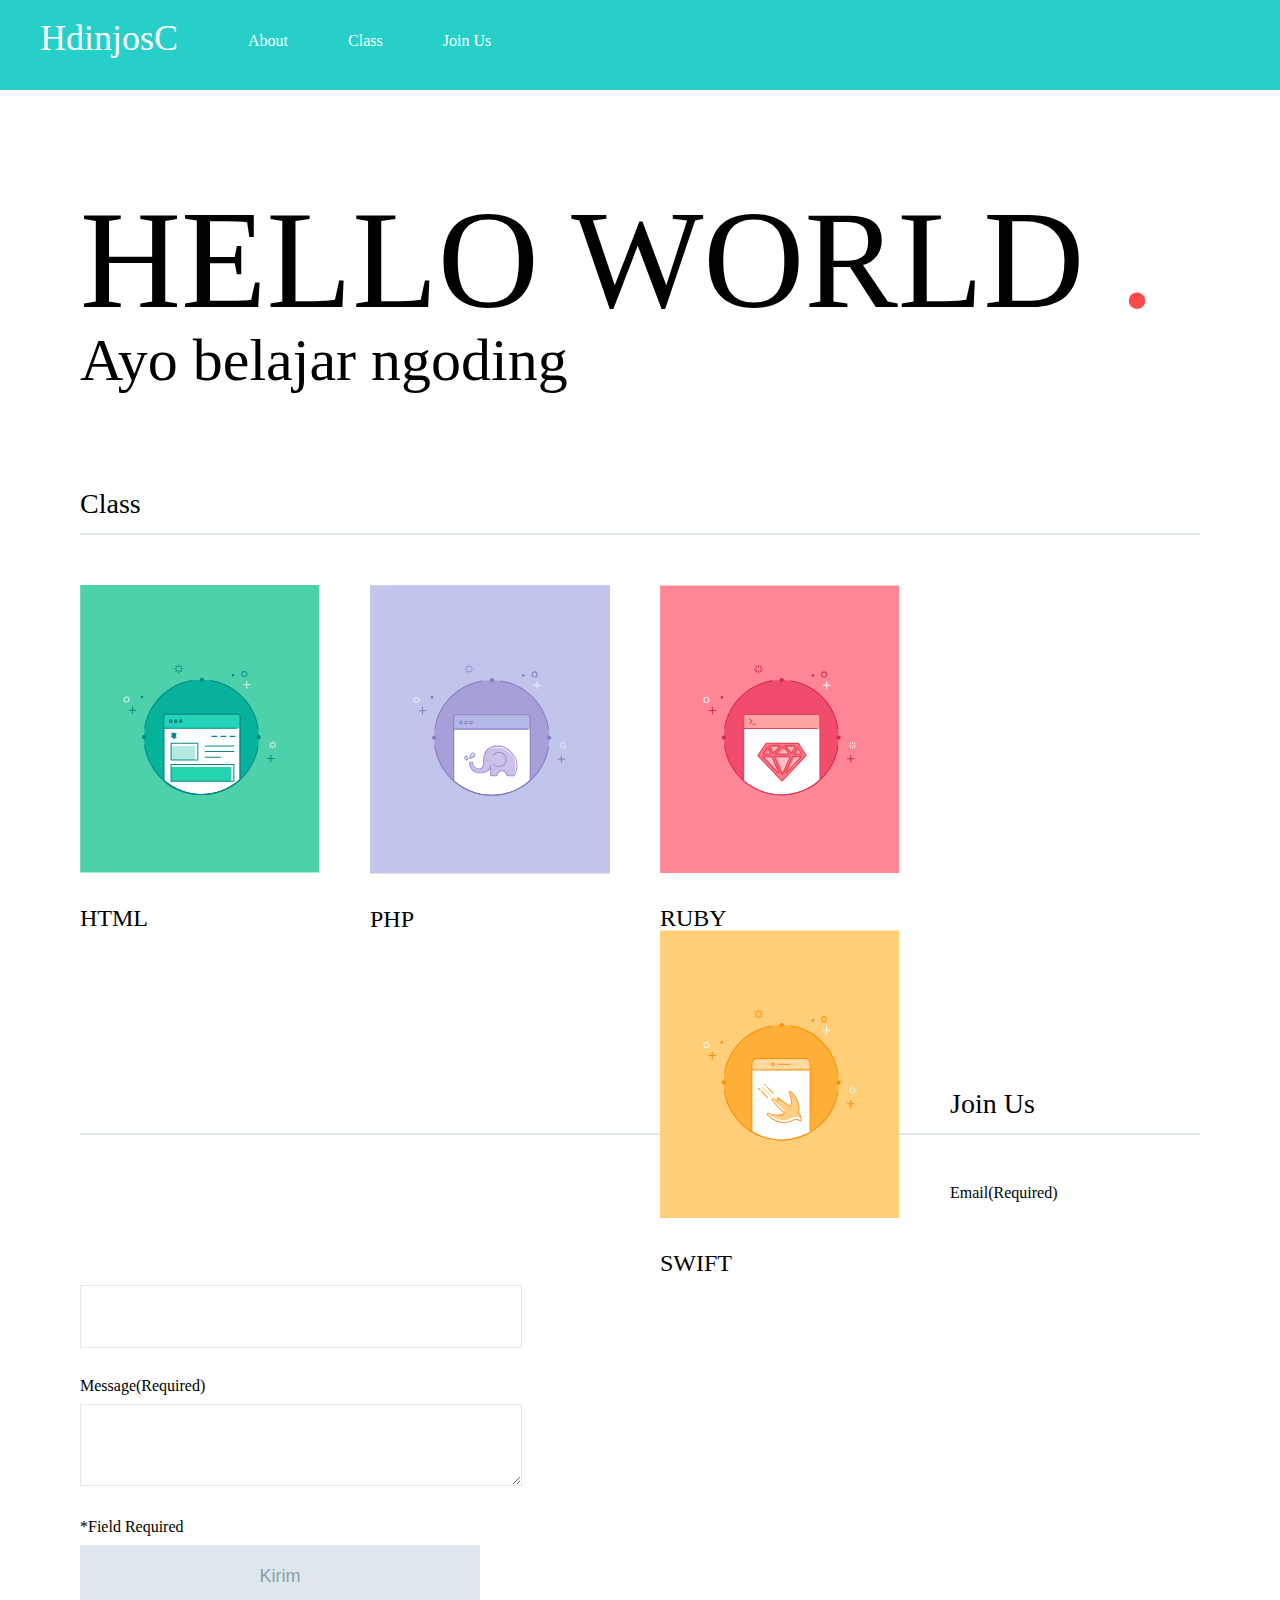
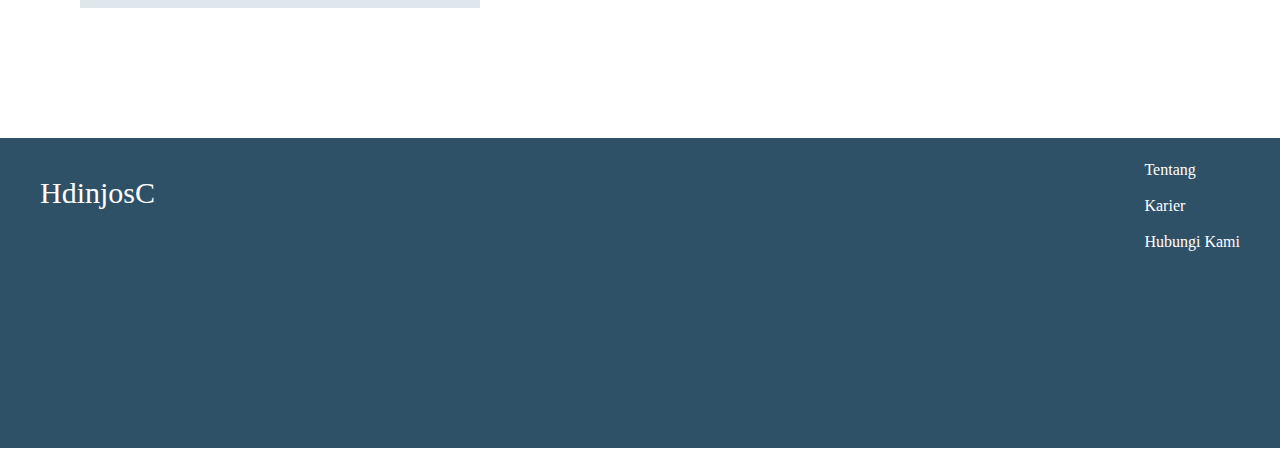
<file: index.html>
<!DOCTYPE html>
<html>
  <head>
    <title>hdinjosC</title>
    <link rel="stylesheet" href="src/css/styles.css">
  </head>
  <body>
    <div class="header">
      <div class="header-logo">
        <span>HdinjosC</span>
      </div>
      <div class="header-list">
        <ul>
          <li>About</li>
          <li>Class</li>
          <li>Join Us</li>
        </ul>
      </div>
    </div>
    <div class="main">
      <div class="copy-container">
        <h1>HELLO WORLD <span>.</span></h1>
        <h2>Ayo belajar ngoding</h2>
      </div>
      <div class="contents">
        <h3 class="contents-title">Class</h3>
        <div class="contents-item">
          <img src="src/img/html.svg" alt="html">
          <p>HTML</p>
        </div>
        <div class="contents-item">
          <img src="src/img/php.svg" alt="php">
          <p>PHP</p>
        </div>
        <div class="contents-item">
          <img src="src/img/ruby.svg" alt="svg">
          <p>RUBY</p>
        </div>
        <div class="contents-item">
          <img src="src/img/swift.svg" alt="swift">
          <p>SWIFT</p>
        </div>
      </div>
      <div class="contact-form">
        <h3 class="contents-title">Join Us</h3>
        <p>Email(Required)</p>
        <input type="text">
        <p>Message(Required)</p>
        <textarea></textarea>
        <p>*Field Required</p>
        <input type="submit" value="Kirim" class="contact-submit">
      </div>
    </div>
    <div class="footer">
      <div class="footer-logo">
        <span>HdinjosC</span>
      </div>
      <div class="footer-list">
        <ul>
          <li>Tentang</li>
          <li>Karier</li>
          <li>Hubungi Kami</li>
        </ul>
      </div>
    </div>
  </body>
</html>
</file>
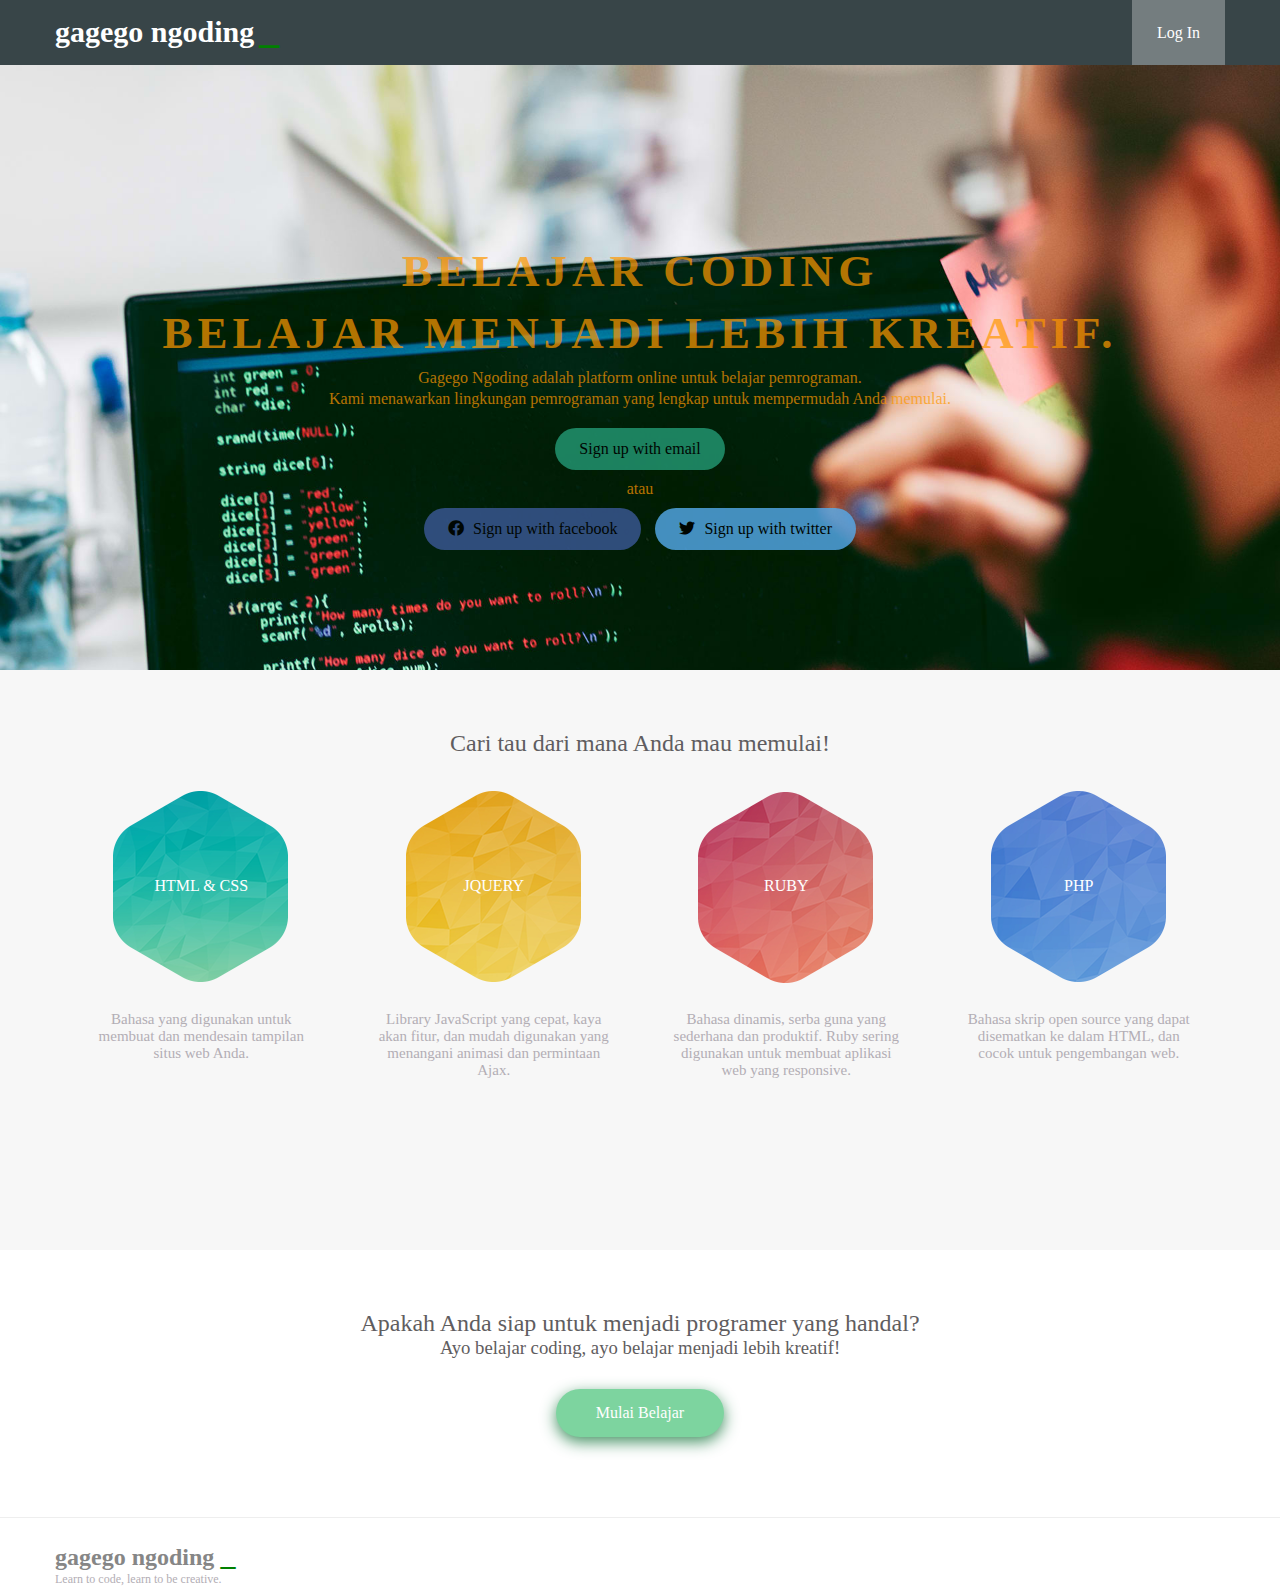
<file: second/index.html>
<!DOCTYPE html>
<html>
  <head>
    <meta charset="utf-8">
    <title>second html</title>
    <link rel="stylesheet" href="aset/css/style.css">
    <link rel="stylesheet" href="aset/css/all.css">
  </head>
  <body>
    <header>
      <div class="container">
        <div class="header-left">
          <!--  <img src="aset/img/main_logo.png" alt="logo" class="logo"> -->
          <h2 class="logo">gagego ngoding<span>_</span></h2>
        </div>
        <div class="header-right">
          <a href="#" class="login">Log In</a>
        </div>
      </div>
    </header>
    <div class="top-wrapper">
      <div class="container">
        <h1>BELAJAR CODING</h1>
        <h1>BELAJAR MENJADI LEBIH KREATIF.</h1>
        <p>Gagego Ngoding adalah platform online untuk belajar pemrograman.</p>
        <p>Kami menawarkan lingkungan pemrograman yang lengkap untuk mempermudah Anda memulai.</p>
        <div class="btn-wrapper">
          <a href="#" class="btn signup">Sign up with email</a>
          <p>atau</p>
          <a href="#" class="btn facebook">
            <span class="fab fa-facebook"></span>
            Sign up with facebook
          </a>
          <a href="#" class="btn twitter">
            <span class="fab fa-twitter"></span>
            Sign up with twitter
          </a>
        </div>
      </div>
    </div>
    <div class="lesson-wrapper">
      <div class="container">
        <div class="heading">
          <h2>Cari tau dari mana Anda mau memulai!</h2>
        </div>
        <div class="lessons">
          <div class="lesson">
            <div class="lesson-icon">
              <img src="aset/img/les_1.png" alt="">
              <p>HTML & CSS</p>
            </div>
            <p class="txt-contents">Bahasa yang digunakan untuk membuat dan mendesain tampilan situs web Anda. </p>
          </div>
        </div>
        <div class="lessons">
          <div class="lesson">
            <div class="lesson-icon">
              <img src="aset/img/les_2.png" alt="">
              <p>JQUERY</p>
            </div>
            <p class="txt-contents">Library JavaScript yang cepat, kaya akan fitur, dan mudah digunakan yang menangani animasi dan permintaan Ajax.</p>
          </div>
        </div>
        <div class="lessons">
          <div class="lesson">
            <div class="lesson-icon">
              <img src="aset/img/les_3.png" alt="">
              <p>RUBY</p>
            </div>
            <p class="txt-contents">Bahasa dinamis, serba guna yang sederhana dan produktif. Ruby sering digunakan untuk membuat aplikasi web yang responsive.</p>
          </div>
        </div>
        <div class="lessons">
          <div class="lesson">
            <div class="lesson-icon">
              <img src="aset/img/les_4.png" alt="">
              <p>PHP</p>
            </div>
            <p class="txt-contents">Bahasa skrip open source yang dapat disematkan ke dalam HTML, dan cocok untuk pengembangan web.</p>
          </div>
        </div>
      </div> 
    </div>
    <div class="message-wrapper">
      <div class="container">
        <div class="heading">
          <h2>Apakah Anda siap untuk menjadi programer yang handal?</h2>
          <h3>Ayo belajar coding, ayo belajar menjadi lebih kreatif!</h3>
        </div>
        <span class="btn message">Mulai Belajar</span>
      </div>
    </div>
    <footer>
      <div class="container">
        <!--  <img src="aset/img/footer_logo.png" alt=""> -->
        <h2>gagego ngoding <span>_<span></h2>
        <p>Learn to code, learn to be creative.</p>
      </div>
    </footer>
  </body>
</html>
</file>
<file: second/aset/css/style.css>
/*@import "zero.css";*/
* {
  margin: 0;
}

a { text-decoration: none; }

.top-wrapper {
  padding-top: 180px;
  padding-bottom: 100px;
  color: #FF9800;
  background-image: url(../img/koding_uye.jpeg);
  background-size: cover;
  text-align: center;
}

.top-wrapper h1 {
  opacity: 0.7;
  font-size: 45px;
  letter-spacing: 5px;
  margin-bottom: 10px;
}

.top-wrapper p {
  opacity: 0.7;
  margin-bottom: 3px;
}

.container {
  width: 1170px;
  padding-left: 15px;
  padding-right: 15px;
  margin-left: auto;
  margin-right: auto;
}

.btn-wrapper {
  margin-top: 20px;
  margin-bottom: 20px;
}

.btn-wrapper p {
  margin-top: 10px;
  margin-bottom: 10px;
}

.btn {
  padding: 12px 24px;
  opacity: 0.8;
  color: #000;
  display: inline-block;
  border-radius: 25px;
}

.btn:hover {
  opacity: 1;
}

.signup { background-color: #239b76; }

.facebook {
  background-color: #3b5998;
  margin-right: 10px;
}

.twitter { background-color: #55acee; }

.fab { margin-right: 5px; }

header {
  height: 65px;
  width: 100%;
  background-color: rgba(34,49,52,0.9);
}

.logo {
  width: 250px;
  font-size: 30px;
  margin-top: 5px;
  color: #fff;
}
.logo span {
  color: green;
  padding-left:5px;
  font-size: 40px;
}

.header-left {
  float: left;
}

.header-right {
  background-color: rgba(255,255,255,0.3);
  float: right;
  transition: all 0.5s;
}

.header-right:hover {
  background-color: rgba(255,255,255,0.5);
}

.header-right a {
  line-height: 65px;
  padding-right: 25px;
  padding-left: 25px;
  color: #fff;
  display: block;
}

.lesson-wrapper {
  height: 500px;
  padding-bottom: 80px;
  background-color: #f7f7f7;
  text-align: center;
}

.heading {
  padding-top: 60px;
  padding-bottom: 30px;
  color: #5f5d60;
}

.heading h2 { font-weight: normal; }

.lesson {
  float: left;
  width: 25%;
}

.lesson-icon { position: relative; }

.lesson-icon p {
  position: absolute;
  top: 90px;
  width: 100%;
  color: #fff;
}

.txt-contents {
  width: 80%;
  display: inline-block;
  color: #b3aeb5;
  padding-top: 20px;
  font-size: 15px;
}

.heading h3 { font-weight: normal; }

.message-wrapper {
  text-align: center;
  padding-bottom: 80px;
  border-bottom: 1px solid #eee;
}

.message {
  background-color: #5dca88;
  padding: 15px 40px;
  color: #fff;
  cursor: pointer;
  box-shadow: 0 5px 15px #1a7940;
}

.message:active {
  box-shadow: none;
  position: relative;
  top: 7px;
}

footer { padding-top: 20px;  }

footer img {
  width: 125px;
}

footer p {
  color: #b3aeb5;
  font-size: 12px;
}

footer h2 { color: #868686; }

footer span {
  font-size: 30px;
  color: green;
}`
</file>
<file: src/css/styles.css>
@import "reset.css";

body {
  font-family: serif;
}

.header {
  background-color: #26d0c9;
  color: #fff;
  height: 90px;
}

.header-logo {
  float: left;
  padding: 20px 40px;
  font-size: 36px;
}

.header-list li {
  float: left;
  padding: 33px 30px;
}

li {
  list-style: none;
}

.main {
  padding: 100px 80px;
}

.copy-container h1 {
  font-size: 140px;
}

.copy-container h2 {
  font-size: 60px;
}

.copy-container span {
  color: #ff4a4a;
}

.contents {
  height: 500px;
  margin-top: 100px;
}

.contents-title {
  border-bottom: 2px solid #dee7ec;
  font-size: 28px;
  padding-bottom: 15px;
  margin-bottom: 50px;
}

.contents-item {
 float: left; 
 margin-right: 50px;
}

.contents-item p {
  font-size: 24px;
  margin-top: 30px;
}

.contact-form {
  padding-top: 100px;
}

.contact-form input, textarea {
  margin-top: 10px;
  margin-bottom: 30px;
  width: 400px;
  padding: 20px;
  font-size: 18px;
  border: 1px solid #dee7ec;
}

.contact-submit {
  background-color: #dee7ec;
  color: #889eab;
}

.footer {
  padding: 40px;
  background-color: #2f5167;
  height: 230px;
  color: #fff;
}

.footer-logo {
  float: left;
  font-size: 30px;
}

.footer-list {
  float: right;
  margin-top: -16px;
}

.footer-list li {
  padding-bottom: 20px;
}
</file>
